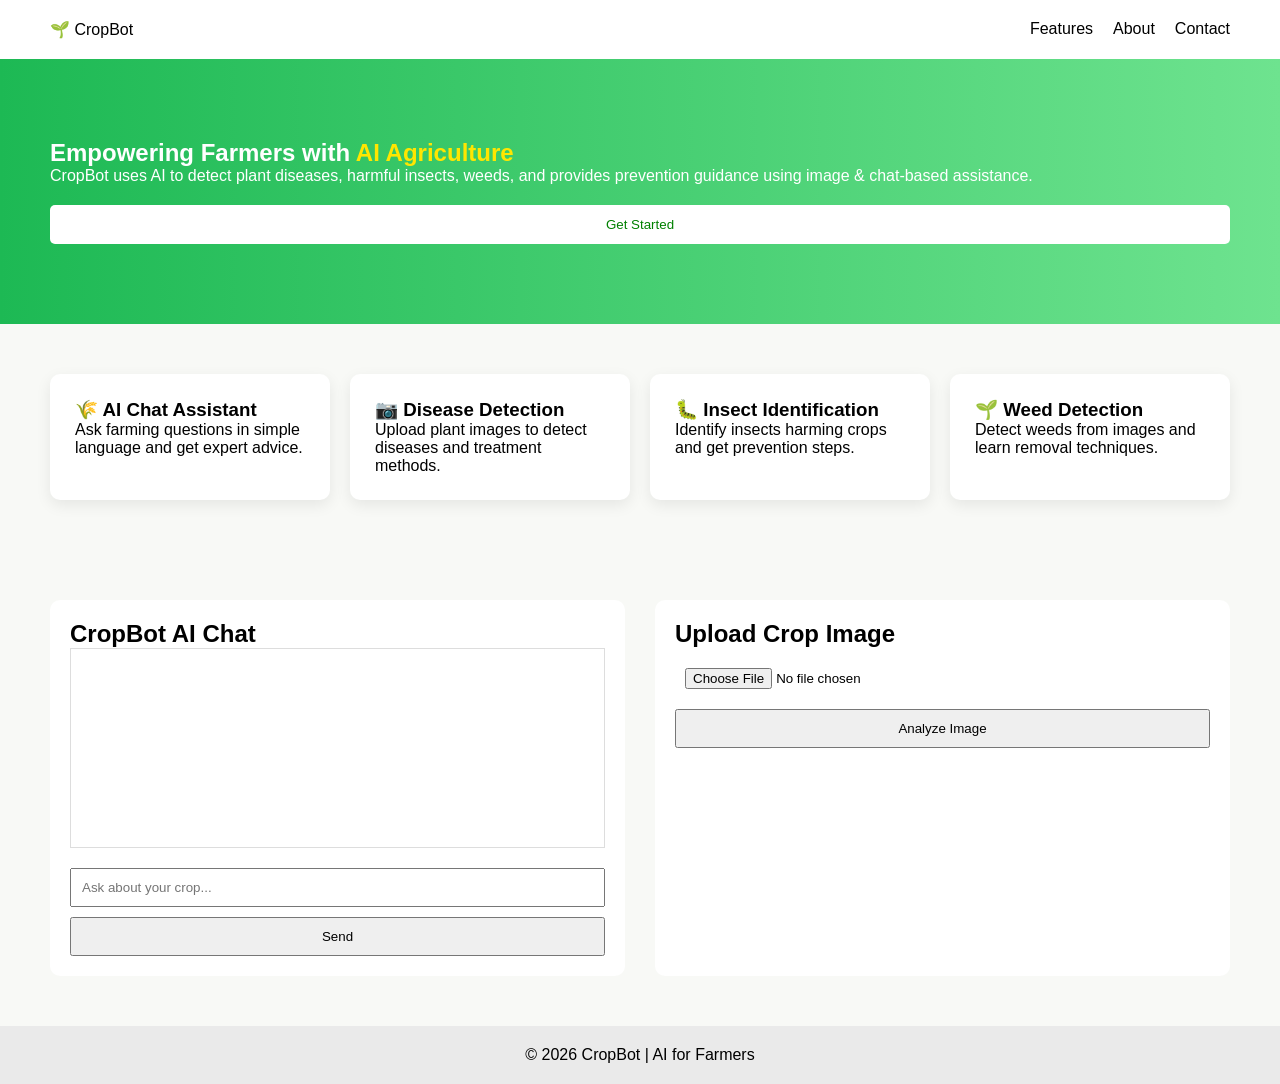
<file: index.html>
<!DOCTYPE html>
<html lang="en">
<head>
  <meta charset="UTF-8" />
  <meta name="viewport" content="width=device-width, initial-scale=1.0"/>
  <title>CropBot | Smart Agriculture AI</title>
  <link rel="stylesheet" href="style.css">
</head>
<body>

<!-- NAVBAR -->
<nav class="navbar">
  <div class="logo">🌱 CropBot</div>
  <ul>
    <li>Features</li>
    <li>About</li>
    <li>Contact</li>
  </ul>
</nav>

<!-- HERO SECTION -->
<section class="hero">
  <div class="hero-text">
    <h1>Empowering Farmers with <span>AI Agriculture</span></h1>
    <p>
      CropBot uses AI to detect plant diseases, harmful insects, weeds,
      and provides prevention guidance using image & chat-based assistance.
    </p>
    <button>Get Started</button>
  </div>
</section>

<!-- FEATURES -->
<section class="features">
  <div class="card">
    <h3>🌾 AI Chat Assistant</h3>
    <p>Ask farming questions in simple language and get expert advice.</p>
  </div>

  <div class="card">
    <h3>📷 Disease Detection</h3>
    <p>Upload plant images to detect diseases and treatment methods.</p>
  </div>

  <div class="card">
    <h3>🐛 Insect Identification</h3>
    <p>Identify insects harming crops and get prevention steps.</p>
  </div>

  <div class="card">
    <h3>🌱 Weed Detection</h3>
    <p>Detect weeds from images and learn removal techniques.</p>
  </div>
</section>

<!-- AI INTERACTION -->
<section class="ai-section">
  <div class="chat-box">
    <h2>CropBot AI Chat</h2>
    <div id="chat"></div>

    <input type="text" id="userInput" placeholder="Ask about your crop..." />
    <button onclick="sendMessage()">Send</button>
  </div>

  <div class="upload-box">
    <h2>Upload Crop Image</h2>
    <input type="file" id="imageInput" />
    <button onclick="analyzeImage()">Analyze Image</button>
    <p id="imageResult"></p>
  </div>
</section>

<footer>
  <p>© 2026 CropBot | AI for Farmers</p>
</footer>

<script src="script.js"></script>
</body>
</html>
</file>
<file: style.css>
* {
  margin: 0;
  padding: 0;
  box-sizing: border-box;
  font-family: Arial, sans-serif;
}

body {
  background: #f8f9f6;
}

/* NAVBAR */
.navbar {
  display: flex;
  justify-content: space-between;
  padding: 20px 50px;
  background: white;
}

.navbar ul {
  list-style: none;
  display: flex;
  gap: 20px;
}

/* HERO */
.hero {
  background: linear-gradient(to right, #1db954, #6ee38f);
  color: white;
  padding: 80px 50px;
}

.hero span {
  color: #ffe600;
}

.hero button {
  margin-top: 20px;
  padding: 12px 20px;
  background: white;
  color: green;
  border: none;
  border-radius: 5px;
  cursor: pointer;
}

/* FEATURES */
.features {
  display: grid;
  grid-template-columns: repeat(auto-fit, minmax(220px, 1fr));
  gap: 20px;
  padding: 50px;
}

.card {
  background: white;
  padding: 25px;
  border-radius: 10px;
  box-shadow: 0 5px 15px rgba(0,0,0,0.08);
}

/* AI SECTION */
.ai-section {
  display: flex;
  gap: 30px;
  padding: 50px;
}

.chat-box, .upload-box {
  flex: 1;
  background: white;
  padding: 20px;
  border-radius: 10px;
}

#chat {
  height: 200px;
  overflow-y: auto;
  margin-bottom: 10px;
  border: 1px solid #ddd;
  padding: 10px;
}

input, button {
  width: 100%;
  padding: 10px;
  margin-top: 10px;
}

footer {
  text-align: center;
  padding: 20px;
  background: #eaeaea;
}
</file>
